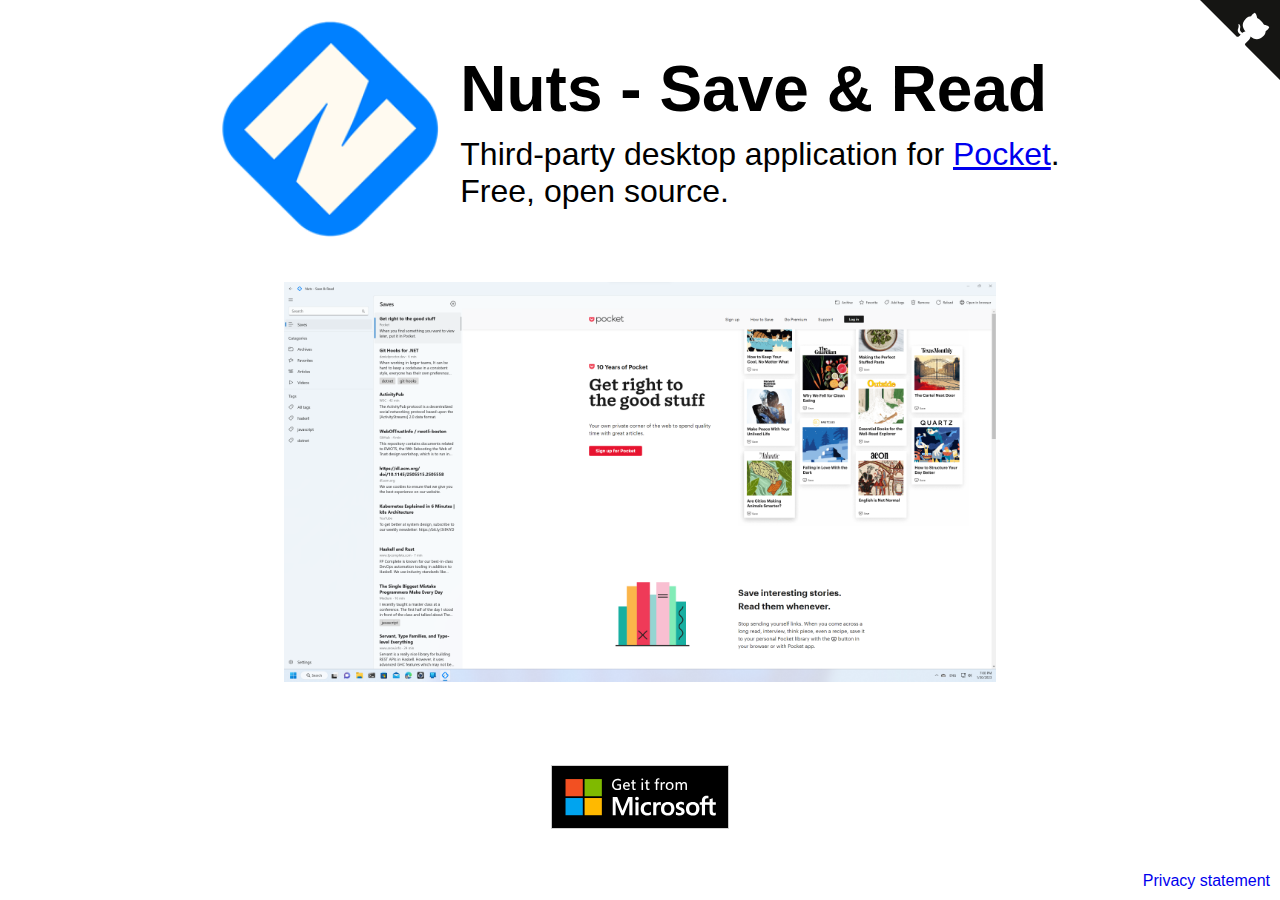
<file: docs/index.html>
<!DOCTYPE html>
<html>
<head>
    <title>Nuts - Save & Read</title>
    <link rel="icon" type="image/x-icon" href="images/favicon.ico">
    <meta name="viewport" content="width=device-width, initial-scale=1.0">
    <style>
        body {
            font-family: "Helvetica", sans-serif;
        }

        .display-mobile {
            display: none;
        }

        .display-tablet {
            display: flex;
        }

        .screenshot {
            margin: 20px;
            height: 400px;
        }

        .title-font {
            font-weight: 900;
            font-family: 'Arial Black', 'Arial Bold', Gadget, sans-serif;
        }

        @media screen and (max-width: 800px) {
            .margin-left-20-mobile {
                margin-left: 20px !important;
            }

            .display-mobile {
                display: flex !important;
            }

            .display-tablet {
                display: none !important;
            }

            .screenshot {
                margin: 0;
                width: 90%;
                height: auto;
            }
        }
    </style>
</head>
<body style="margin: 0">
    <div style="height: 100vh; display: flex; flex-direction: column;">
        <div style="flex: 1; display: flex; flex-direction: column; justify-content: space-evenly">
            <div style="display: flex; align-items: center; justify-content: center; flex-wrap: wrap">
                <div>
                    <img src="images/appLogo.png" height="220">
                </div>
                <div class="display-tablet" style="flex-direction: column; padding-left: 20px">
                    <p class="title-font" style="font-size: 4em; margin-top: 0; margin-bottom: 10px">Nuts - Save & Read</p>
                    <p style="font-size: 2em; margin-top: 0; margin-bottom: 0">Third-party desktop application for <a href="https://getpocket.com">Pocket</a>.</p>
                    <p style="font-size: 2em; margin: 0">Free, open source.</p>
                </div>
                <div class="display-mobile" style="flex-direction: column; align-items: center; justify-content: center; text-align: center">
                    <p class="title-font" style="font-size: 10vw; margin-top: 0; margin-bottom: 10px">Nuts - Save & Read</p>
                    <p style="font-size: 6vw; margin-top: 0; margin-bottom: 0">Third-party desktop application for <a href="https://getpocket.com">Pocket</a>.</p>
                    <p style="font-size: 6vw; margin-top: 0; margin-bottom: 5vh">Free, open source.</p>
                </div>
            </div>
            <div style="text-align: center">
                <img class="screenshot" src="images/Screenshot.png">
            </div>
            <div style="display: flex; justify-content: center; align-items: center; flex-wrap: wrap; margin-top: 20px">
                <a href="ms-windows-store://pdp/?productid=9N36D06FRZ4G" style="margin: 20px">
                    <img alt="Get it from Microsoft" src="images/microsoft-store-badge.svg" height="64">
                </a>
            </div>
        </div>
        <div style="padding-bottom: 10px; padding-right: 10px; display: flex; justify-content: right; gap: 10px">
            <a href="/privacy" style="text-decoration: none">Privacy statement</a>
        </div>
        <a href="https://github.com/nodew/PocketDesktop" class="github-corner" aria-label="View source on GitHub"><svg width="80" height="80" viewBox="0 0 250 250" style="fill:#151513; color:#fff; position: absolute; top: 0; border: 0; right: 0;" aria-hidden="true"><path d="M0,0 L115,115 L130,115 L142,142 L250,250 L250,0 Z"></path><path d="M128.3,109.0 C113.8,99.7 119.0,89.6 119.0,89.6 C122.0,82.7 120.5,78.6 120.5,78.6 C119.2,72.0 123.4,76.3 123.4,76.3 C127.3,80.9 125.5,87.3 125.5,87.3 C122.9,97.6 130.6,101.9 134.4,103.2" fill="currentColor" style="transform-origin: 130px 106px;" class="octo-arm"></path><path d="M115.0,115.0 C114.9,115.1 118.7,116.5 119.8,115.4 L133.7,101.6 C136.9,99.2 139.9,98.4 142.2,98.6 C133.8,88.0 127.5,74.4 143.8,58.0 C148.5,53.4 154.0,51.2 159.7,51.0 C160.3,49.4 163.2,43.6 171.4,40.1 C171.4,40.1 176.1,42.5 178.8,56.2 C183.1,58.6 187.2,61.8 190.9,65.4 C194.5,69.0 197.7,73.2 200.1,77.6 C213.8,80.2 216.3,84.9 216.3,84.9 C212.7,93.1 206.9,96.0 205.4,96.6 C205.1,102.4 203.0,107.8 198.3,112.5 C181.9,128.9 168.3,122.5 157.7,114.1 C157.9,116.9 156.7,120.9 152.7,124.9 L141.0,136.5 C139.8,137.7 141.6,141.9 141.8,141.8 Z" fill="currentColor" class="octo-body"></path></svg></a>
        <style>.github-corner:hover .octo-arm{animation:octocat-wave 560ms ease-in-out}@keyframes octocat-wave{0%,100%{transform:rotate(0)}20%,60%{transform:rotate(-25deg)}40%,80%{transform:rotate(10deg)}}@media (max-width:500px){.github-corner:hover .octo-arm{animation:none}.github-corner .octo-arm{animation:octocat-wave 560ms ease-in-out}}</style>
    </div>
</body>
</html>
</file>
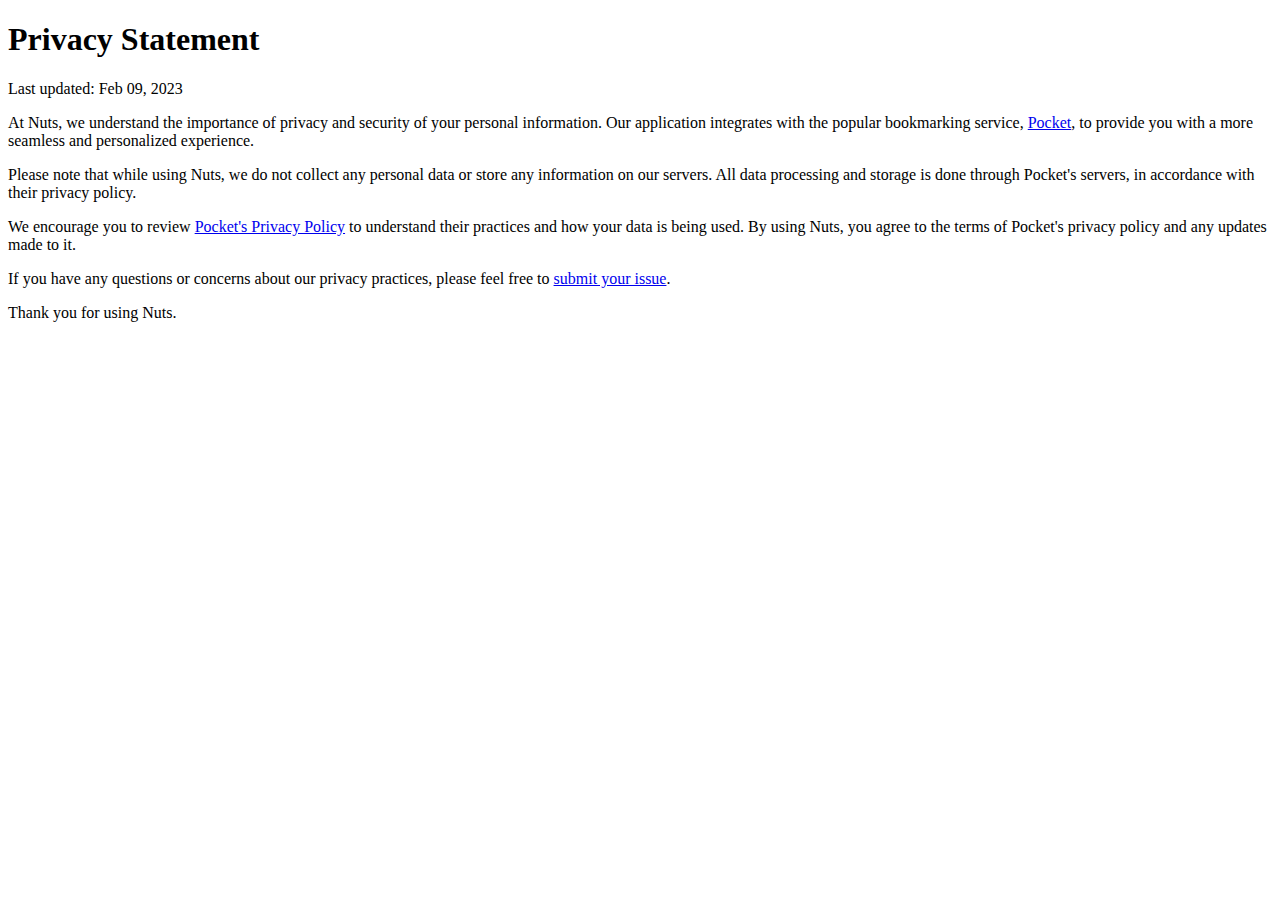
<file: docs/privacy.html>
<!DOCTYPE html>
<html>
    <head>
        <title>Nuts - Save & Read | Privacy Statement</title>
        <link rel="icon" type="image/x-icon" href="images/favicon.ico">
        <meta name="viewport" content="width=device-width, initial-scale=1.0">
    </head>
    <body>
        <h1>Privacy Statement</h1>
        <p>Last updated: Feb 09, 2023</p>
        <p>
            At Nuts, we understand the importance of privacy and security of your personal information. Our application integrates with the popular bookmarking service, <a href="https://getpocket.com">Pocket</a>, to provide you with a more seamless and personalized experience.
        </p>
        <p>
            Please note that while using Nuts, we do not collect any personal data or store any information on our servers. All data processing and storage is done through Pocket's servers, in accordance with their privacy policy.
        </p>
        <p>
            We encourage you to review <a href="https://getpocket.com/privacy">Pocket's Privacy Policy</a> to understand their practices and how your data is being used. By using Nuts, you agree to the terms of Pocket's privacy policy and any updates made to it.
        </p>
        <p>
            If you have any questions or concerns about our privacy practices, please feel free to <a href="https://github.com/nodew/PocketDesktop/issues">submit your issue</a>.
        </p>
        <p>
            Thank you for using Nuts.
        </p>
    </body>
</html>
</file>
